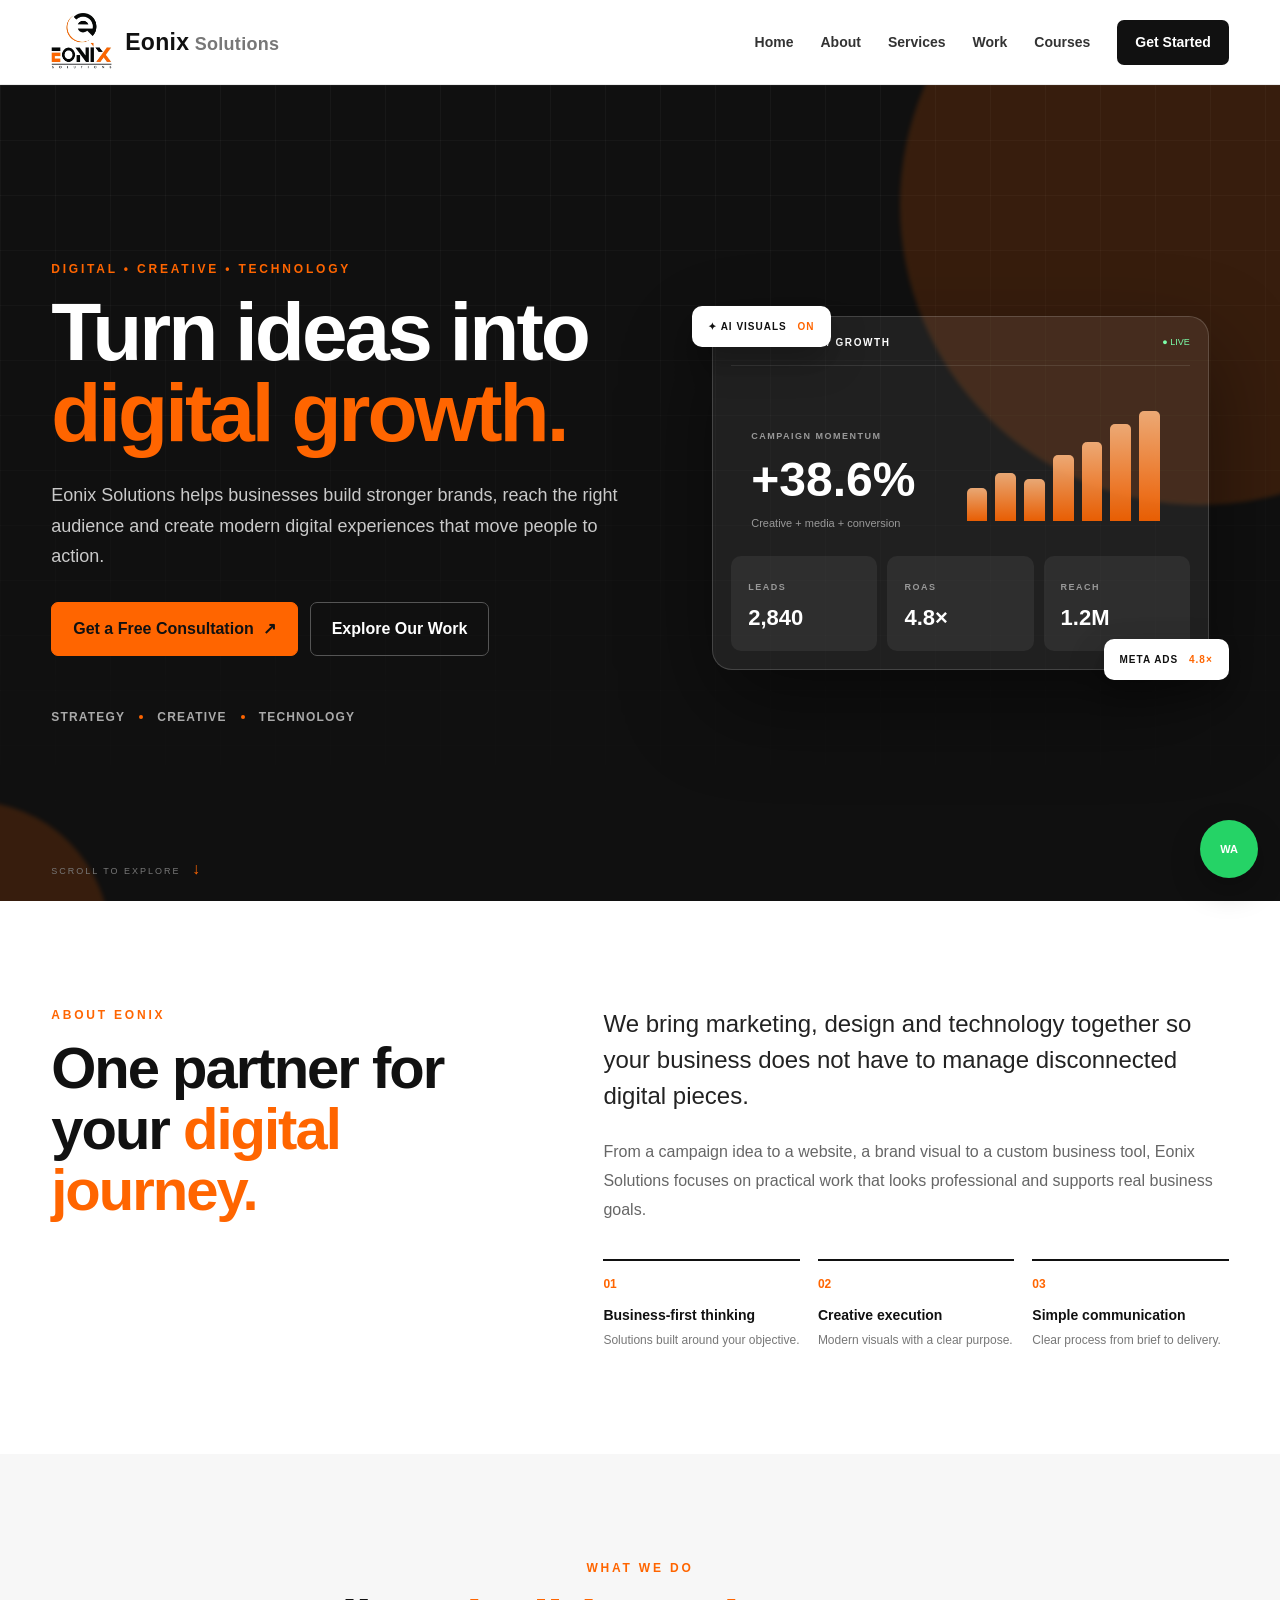
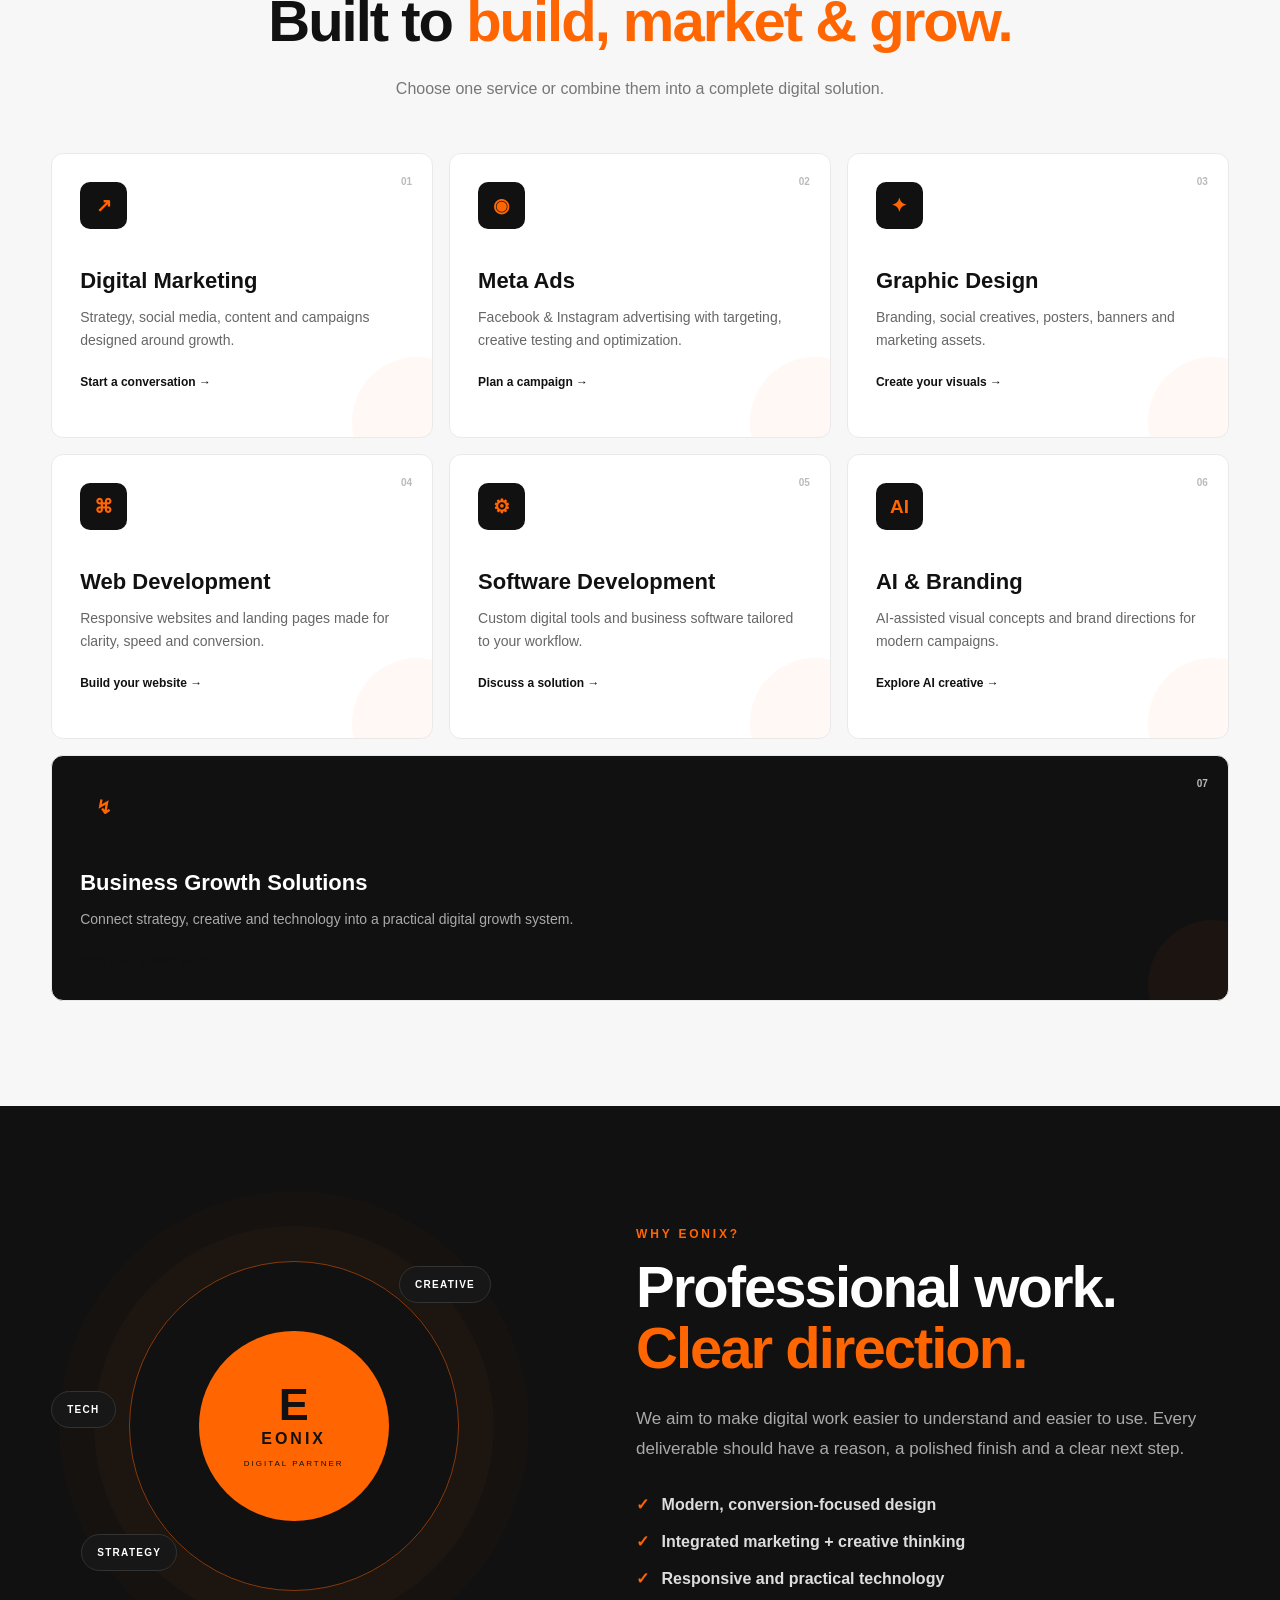
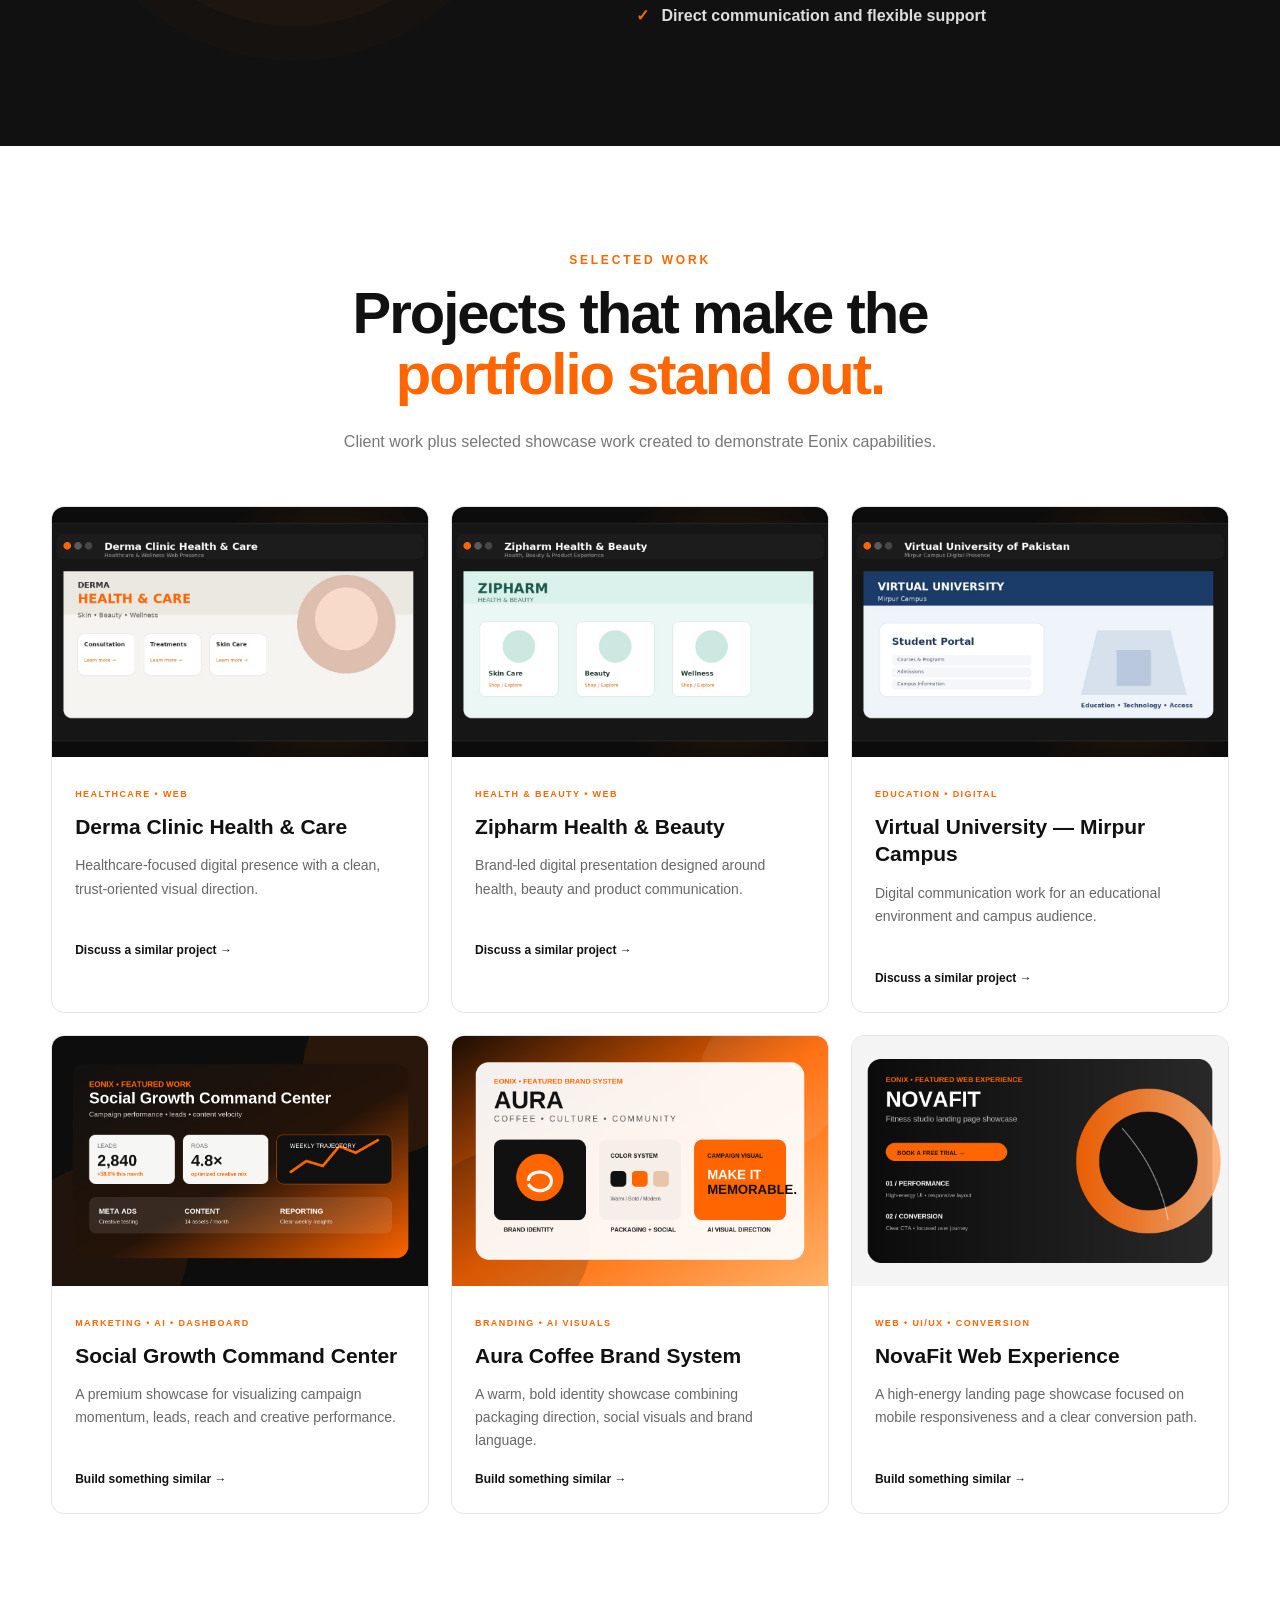
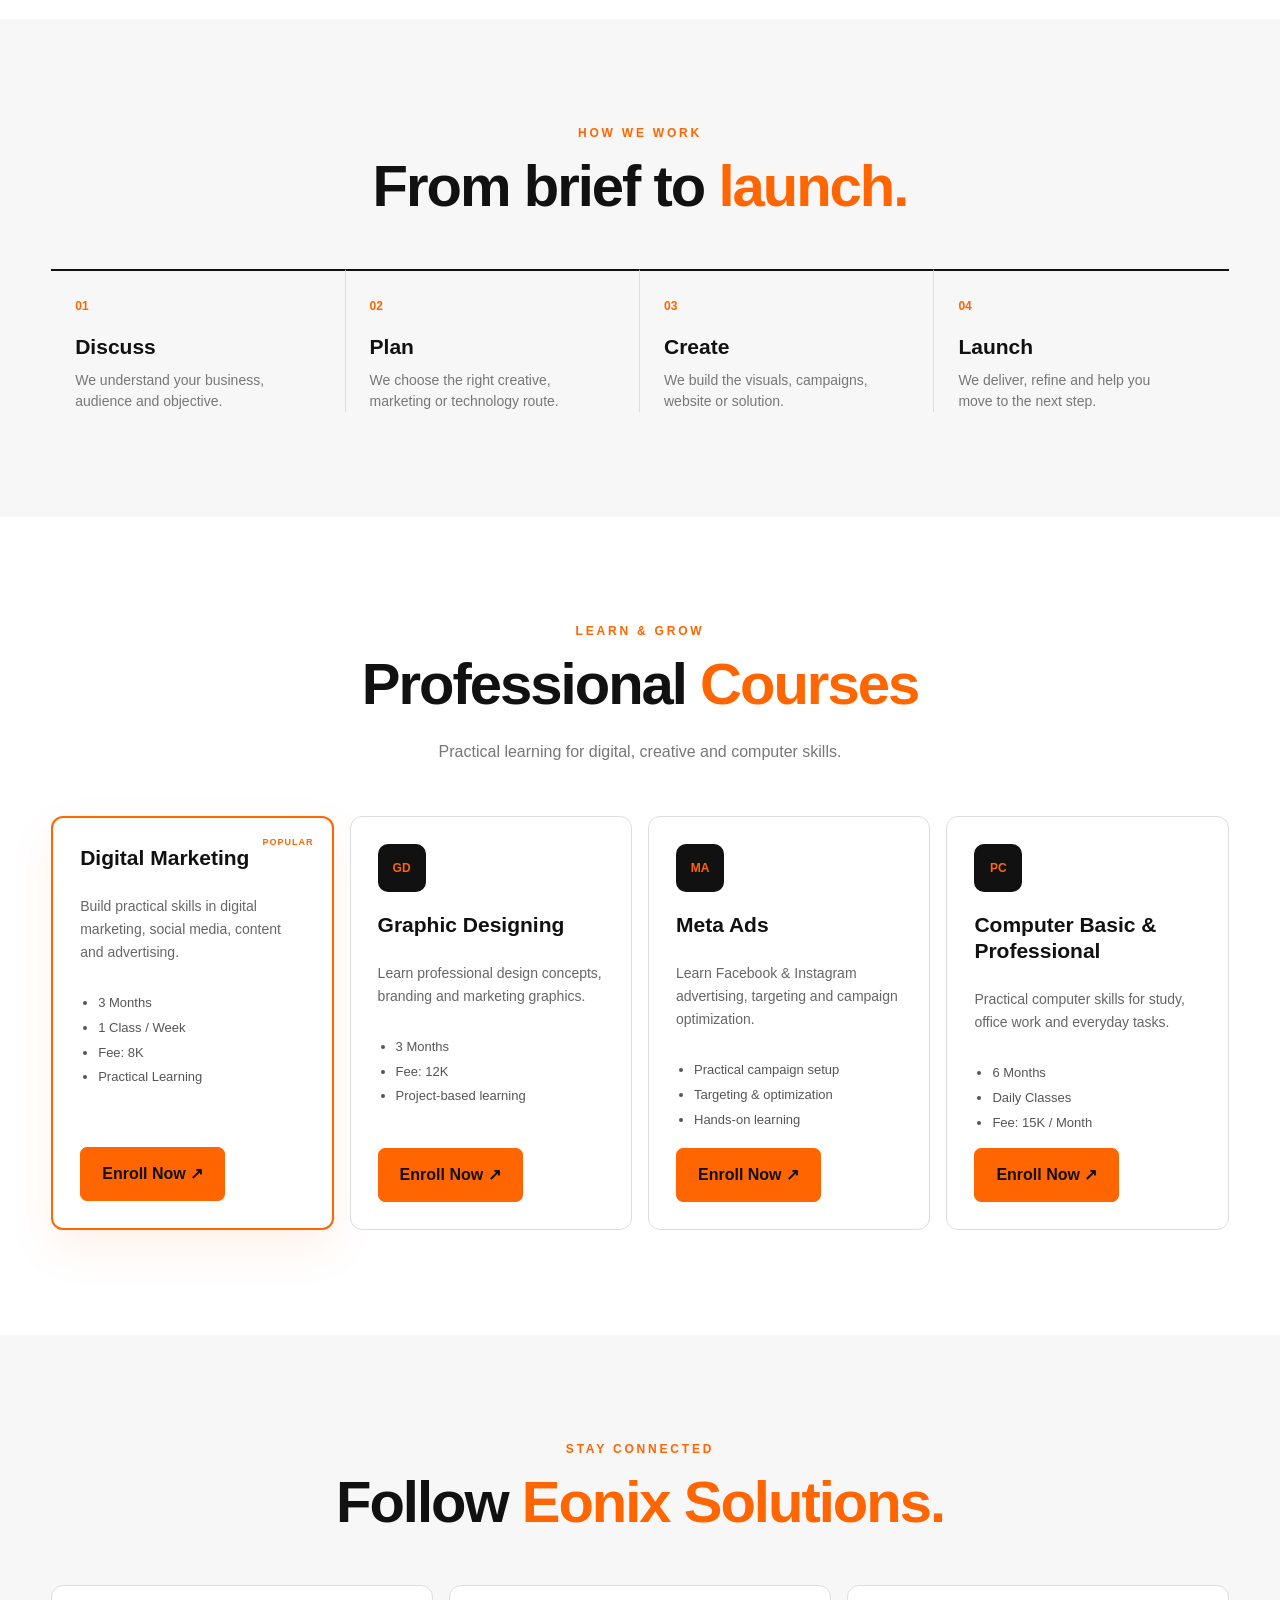
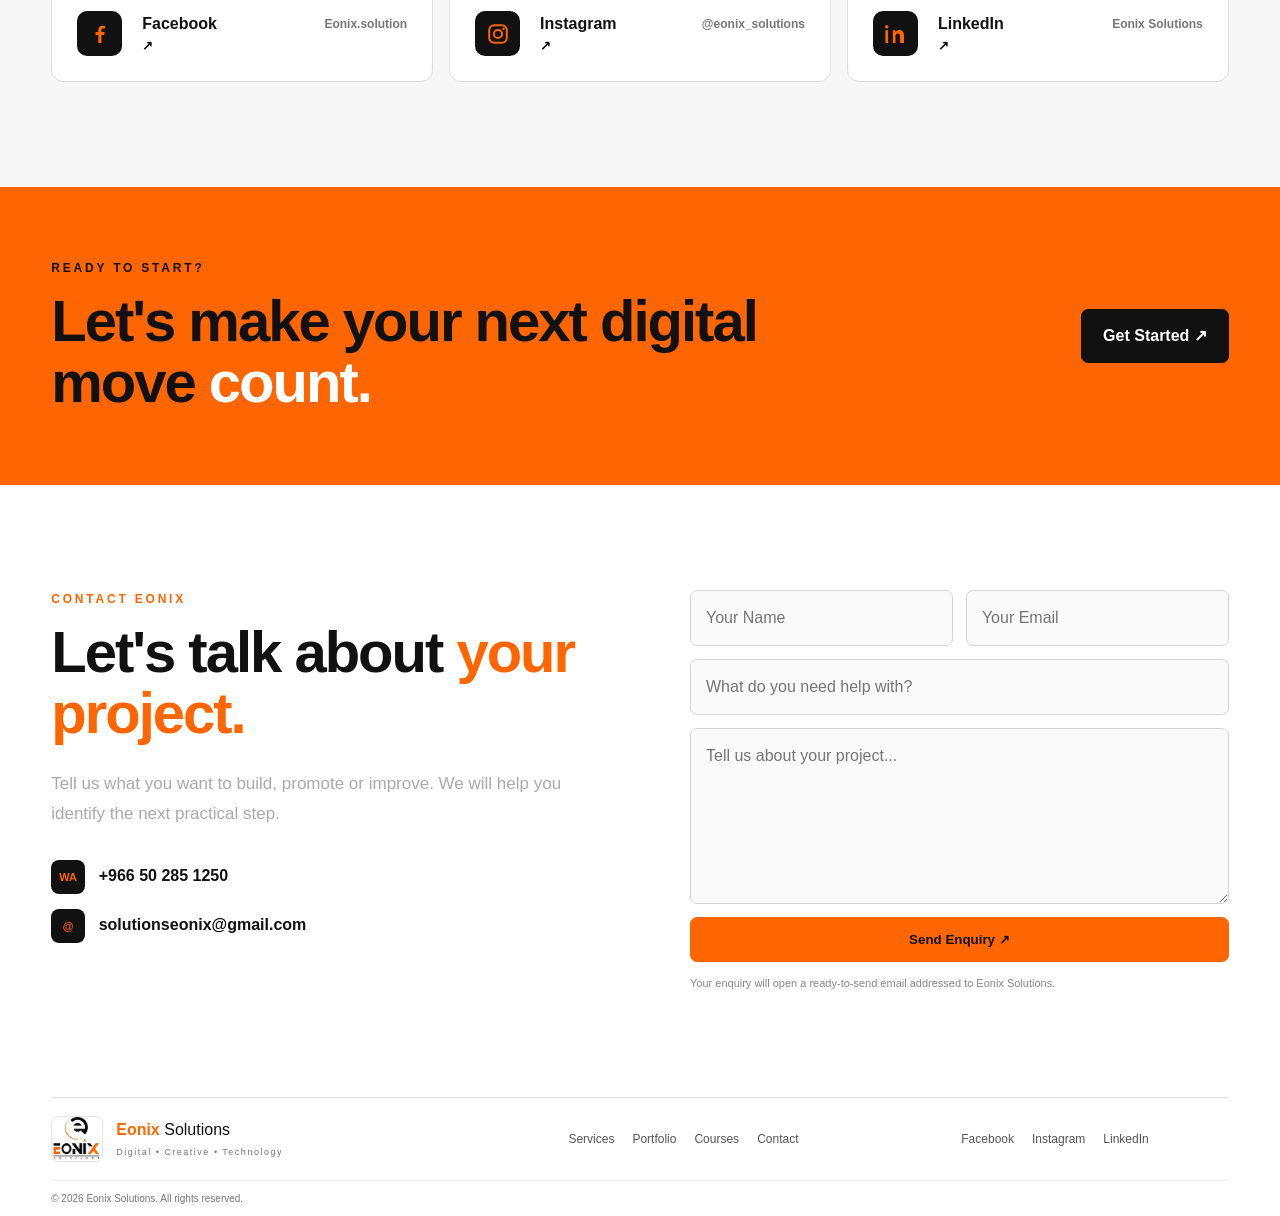
<file: index.html>
<!DOCTYPE html>
<html lang="en">
<head>
<meta charset="UTF-8">
<meta name="viewport" content="width=device-width, initial-scale=1.0">
<meta name="description" content="Eonix Solutions is a digital agency offering digital marketing, Meta Ads, social media marketing, graphic design, AI branding, web development and software solutions.">
<meta name="keywords" content="Eonix Solutions, Eonix Solutions digital marketing, Eonix Solutions web development, digital marketing agency, Meta Ads management, social media marketing, graphic design, AI branding, website development, software development">
<meta name="author" content="Eonix Solutions">
<meta name="application-name" content="Eonix Solutions">
<meta name="referrer" content="strict-origin-when-cross-origin">
<meta name="robots" content="index, follow, max-image-preview:large, max-snippet:-1, max-video-preview:-1">
<meta name="googlebot" content="index, follow">
<meta name="bingbot" content="index, follow">
<meta name="theme-color" content="#111111">
<meta property="og:site_name" content="Eonix Solutions">
<meta property="og:title" content="Eonix Solutions | Digital Marketing, Web & Creative Solutions">
<meta property="og:description" content="Digital marketing, Meta Ads, social media, branding, web development and software solutions for modern businesses.">
<meta property="og:type" content="website">
<meta property="og:url" content="https://solutionseonix-web.github.io/eonixsolutions.github.io/">
<meta property="og:image" content="https://solutionseonix-web.github.io/eonixsolutions.github.io/eonix-og-image.png">
<meta property="og:image:alt" content="Eonix Solutions — Digital, Creative & Technology">
<meta name="twitter:card" content="summary_large_image">
<meta name="twitter:title" content="Eonix Solutions | Digital Marketing, Web & Creative Solutions">
<meta name="twitter:description" content="Digital marketing, Meta Ads, branding, web development and software solutions for modern businesses.">
<meta name="twitter:image" content="https://solutionseonix-web.github.io/eonixsolutions.github.io/eonix-og-image.png">
<link rel="canonical" href="https://solutionseonix-web.github.io/eonixsolutions.github.io/">
<title>Eonix Solutions | Digital Marketing, Web & Creative Solutions</title>
<link rel="icon" type="image/png" sizes="512x512" href="./favicon.png">
<link rel="apple-touch-icon" sizes="512x512" href="./favicon.png">
<script type="application/ld+json">
{
  "@context": "https://schema.org",
  "@graph": [
    {
      "@type": "Organization",
      "@id": "https://solutionseonix-web.github.io/eonixsolutions.github.io/#organization",
      "name": "Eonix Solutions",
      "alternateName": "Eonix Solution",
      "url": "https://solutionseonix-web.github.io/eonixsolutions.github.io/",
      "logo": "https://solutionseonix-web.github.io/eonixsolutions.github.io/eonix-logo-final.png",
      "email": "solutionseonix@gmail.com",
      "telephone": "+966502851250",
      "brand": {"@type": "Brand", "name": "Eonix Solutions", "logo": "https://solutionseonix-web.github.io/eonixsolutions.github.io/eonix-logo-final.png"},
      "knowsAbout": ["Digital Marketing", "Meta Ads", "Social Media Marketing", "Graphic Design", "AI Branding", "Website Development", "Software Development"],
      "sameAs": [
        "https://www.facebook.com/Eonix.solution",
        "https://www.instagram.com/eonix_solutions",
        "https://www.linkedin.com/in/eonix-solutions-b15768432/"
      ]
    },
    {
      "@type": "ItemList",
      "@id": "https://solutionseonix-web.github.io/eonixsolutions.github.io/#services-list",
      "name": "Eonix Solutions Services",
      "itemListElement": [
        {"@type": "ListItem", "position": 1, "name": "Digital Marketing"},
        {"@type": "ListItem", "position": 2, "name": "Meta Ads"},
        {"@type": "ListItem", "position": 3, "name": "Graphic Design"},
        {"@type": "ListItem", "position": 4, "name": "Web Development"},
        {"@type": "ListItem", "position": 5, "name": "Software Development"},
        {"@type": "ListItem", "position": 6, "name": "AI & Branding"}
      ]
    },
    {
      "@type": "WebSite",
      "@id": "https://solutionseonix-web.github.io/eonixsolutions.github.io/#website",
      "url": "https://solutionseonix-web.github.io/eonixsolutions.github.io/",
      "name": "Eonix Solutions",
      "publisher": {"@id": "https://solutionseonix-web.github.io/eonixsolutions.github.io/#organization"},
      "inLanguage": "en"
    },
    {
      "@type": "WebPage",
      "@id": "https://solutionseonix-web.github.io/eonixsolutions.github.io/#webpage",
      "url": "https://solutionseonix-web.github.io/eonixsolutions.github.io/",
      "name": "Eonix Solutions | Digital Marketing, Web & Creative Solutions",
      "isPartOf": {"@id": "https://solutionseonix-web.github.io/eonixsolutions.github.io/#website"},
      "about": {"@id": "https://solutionseonix-web.github.io/eonixsolutions.github.io/#organization"},
      "description": "Digital marketing, Meta Ads, social media marketing, graphic design, AI branding, web development and software solutions from Eonix Solutions."
    }
  ]
}
</script>
<link rel="stylesheet" href="style.css">
</head>
<body>
<header class="header" id="top">
  <nav class="nav wrap">
    <a class="brand" href="#home" aria-label="Eonix Solutions home"><img src="./eonix-logo-final.png" alt="Eonix Solutions logo"><span><b>Eonix</b> <em>Solutions</em></span></a>
    <button class="menu" aria-label="Open navigation" aria-expanded="false">☰</button>
    <div class="links">
      <a href="#home">Home</a><a href="#about">About</a><a href="#services">Services</a><a href="#work">Work</a><a href="#courses">Courses</a><a href="#contact" class="nav-cta">Get Started</a>
    </div>
  </nav>
</header>
<main>
<section id="home" class="hero">
  <div class="hero-grid"></div><div class="orb orb-a"></div><div class="orb orb-b"></div>
  <div class="wrap hero-inner">
    <div class="hero-copy reveal"><p class="eyebrow">DIGITAL • CREATIVE • TECHNOLOGY</p><h1>Turn ideas into <span>digital growth.</span></h1><p class="lead">Eonix Solutions helps businesses build stronger brands, reach the right audience and create modern digital experiences that move people to action.</p><div class="buttons"><a class="btn" href="#contact">Get a Free Consultation <span>↗</span></a><a class="btn ghost" href="#work">Explore Our Work</a></div><div class="trust-row"><span>Strategy</span><i></i><span>Creative</span><i></i><span>Technology</span></div></div>
    <div class="hero-visual reveal"><div class="dashboard"><div class="dash-top"><span class="dot orange"></span><span class="dot"></span><span class="dot"></span><b>EONIX / GROWTH</b><span class="live">● LIVE</span></div><div class="dash-main"><div><small>CAMPAIGN MOMENTUM</small><strong>+38.6%</strong><p>Creative + media + conversion</p></div><div class="mini-chart"><span style="height:30%"></span><span style="height:44%"></span><span style="height:38%"></span><span style="height:60%"></span><span style="height:72%"></span><span style="height:88%"></span><span style="height:100%"></span></div></div><div class="dash-cards"><div><small>LEADS</small><strong>2,840</strong></div><div><small>ROAS</small><strong>4.8×</strong></div><div><small>REACH</small><strong>1.2M</strong></div></div></div><div class="float-card fc-one">✦ AI VISUALS <b>ON</b></div><div class="float-card fc-two">META ADS <b>4.8×</b></div></div>
  </div>
  <div class="scroll-cue">SCROLL TO EXPLORE <span>↓</span></div>
</section>

<section id="about" class="section about"><div class="wrap about-grid"><div class="section-intro reveal"><p class="eyebrow">ABOUT EONIX</p><h2>One partner for your <span>digital journey.</span></h2></div><div class="about-copy reveal"><p class="large">We bring marketing, design and technology together so your business does not have to manage disconnected digital pieces.</p><p>From a campaign idea to a website, a brand visual to a custom business tool, Eonix Solutions focuses on practical work that looks professional and supports real business goals.</p><div class="about-points"><div><b>01</b><strong>Business-first thinking</strong><span>Solutions built around your objective.</span></div><div><b>02</b><strong>Creative execution</strong><span>Modern visuals with a clear purpose.</span></div><div><b>03</b><strong>Simple communication</strong><span>Clear process from brief to delivery.</span></div></div></div></div></section>

<section id="services" class="section services"><div class="wrap"><div class="heading reveal"><p class="eyebrow">WHAT WE DO</p><h2>Built to <span>build, market & grow.</span></h2><p>Choose one service or combine them into a complete digital solution.</p></div><div class="service-grid">
<article class="service-card reveal"><div class="service-no">01</div><div class="icon">↗</div><h3>Digital Marketing</h3><p>Strategy, social media, content and campaigns designed around growth.</p><a href="#contact">Start a conversation →</a></article>
<article class="service-card reveal"><div class="service-no">02</div><div class="icon">◉</div><h3>Meta Ads</h3><p>Facebook & Instagram advertising with targeting, creative testing and optimization.</p><a href="#contact">Plan a campaign →</a></article>
<article class="service-card reveal"><div class="service-no">03</div><div class="icon">✦</div><h3>Graphic Design</h3><p>Branding, social creatives, posters, banners and marketing assets.</p><a href="#contact">Create your visuals →</a></article>
<article class="service-card reveal"><div class="service-no">04</div><div class="icon">⌘</div><h3>Web Development</h3><p>Responsive websites and landing pages made for clarity, speed and conversion.</p><a href="#contact">Build your website →</a></article>
<article class="service-card reveal"><div class="service-no">05</div><div class="icon">⚙</div><h3>Software Development</h3><p>Custom digital tools and business software tailored to your workflow.</p><a href="#contact">Discuss a solution →</a></article>
<article class="service-card reveal"><div class="service-no">06</div><div class="icon">AI</div><h3>AI & Branding</h3><p>AI-assisted visual concepts and brand directions for modern campaigns.</p><a href="#contact">Explore AI creative →</a></article>
<article class="service-card wide reveal"><div class="service-no">07</div><div class="icon">↯</div><h3>Business Growth Solutions</h3><p>Connect strategy, creative and technology into a practical digital growth system.</p><a href="#contact">Find your growth path →</a></article>
</div></div></section>

<section class="section why"><div class="wrap why-grid"><div class="why-visual reveal"><div class="ring"></div><div class="why-core"><span>E</span><b>EONIX</b><small>DIGITAL PARTNER</small></div><div class="why-pill p1">CREATIVE</div><div class="why-pill p2">STRATEGY</div><div class="why-pill p3">TECH</div></div><div class="reveal"><p class="eyebrow">WHY EONIX?</p><h2>Professional work. <span>Clear direction.</span></h2><p class="body-text">We aim to make digital work easier to understand and easier to use. Every deliverable should have a reason, a polished finish and a clear next step.</p><div class="check-list"><div>✓ <span>Modern, conversion-focused design</span></div><div>✓ <span>Integrated marketing + creative thinking</span></div><div>✓ <span>Responsive and practical technology</span></div><div>✓ <span>Direct communication and flexible support</span></div></div></div></div></section>

<section id="work" class="section work"><div class="wrap"><div class="heading reveal"><p class="eyebrow">SELECTED WORK</p><h2>Projects that make the <span>portfolio stand out.</span></h2><p>Client work plus selected showcase work created to demonstrate Eonix capabilities.</p></div><div class="project-grid">
<article class="project-card reveal"><div class="project-media"><img src="./derma-clinic-final.jpg" alt="Eonix Solutions Derma Clinic Health and Care website project"><span>CLIENT PROJECT</span></div><div class="project-body"><small>HEALTHCARE • WEB</small><h3>Derma Clinic Health & Care</h3><p>Healthcare-focused digital presence with a clean, trust-oriented visual direction.</p><a href="#contact">Discuss a similar project →</a></div></article>
<article class="project-card reveal"><div class="project-media"><img src="./zipharm-final.jpg" alt="Eonix Solutions Zipharm Health and Beauty website project"><span>CLIENT PROJECT</span></div><div class="project-body"><small>HEALTH & BEAUTY • WEB</small><h3>Zipharm Health & Beauty</h3><p>Brand-led digital presentation designed around health, beauty and product communication.</p><a href="#contact">Discuss a similar project →</a></div></article>
<article class="project-card reveal"><div class="project-media"><img src="./vu-mirpur-final.jpg" alt="Eonix Solutions Virtual University of Pakistan Mirpur Campus digital project"><span>CLIENT PROJECT</span></div><div class="project-body"><small>EDUCATION • DIGITAL</small><h3>Virtual University — Mirpur Campus</h3><p>Digital communication work for an educational environment and campus audience.</p><a href="#contact">Discuss a similar project →</a></div></article>
<article class="project-card reveal"><div class="project-media"><img src="./social-growth.png" alt="Social Growth Command Center featured work"></div><div class="project-body"><small>MARKETING • AI • DASHBOARD</small><h3>Social Growth Command Center</h3><p>A premium showcase for visualizing campaign momentum, leads, reach and creative performance.</p><a href="#contact">Build something similar →</a></div></article>
<article class="project-card reveal"><div class="project-media"><img src="./aura-brand.png" alt="Aura Coffee brand system featured work"></div><div class="project-body"><small>BRANDING • AI VISUALS</small><h3>Aura Coffee Brand System</h3><p>A warm, bold identity showcase combining packaging direction, social visuals and brand language.</p><a href="#contact">Build something similar →</a></div></article>
<article class="project-card reveal"><div class="project-media"><img src="./novafit-web.png" alt="NovaFit web experience featured work"></div><div class="project-body"><small>WEB • UI/UX • CONVERSION</small><h3>NovaFit Web Experience</h3><p>A high-energy landing page showcase focused on mobile responsiveness and a clear conversion path.</p><a href="#contact">Build something similar →</a></div></article>
</div></div></section>

<section class="section process"><div class="wrap"><div class="heading reveal"><p class="eyebrow">HOW WE WORK</p><h2>From brief to <span>launch.</span></h2></div><div class="process-grid"><div class="step reveal"><b>01</b><h3>Discuss</h3><p>We understand your business, audience and objective.</p></div><div class="step reveal"><b>02</b><h3>Plan</h3><p>We choose the right creative, marketing or technology route.</p></div><div class="step reveal"><b>03</b><h3>Create</h3><p>We build the visuals, campaigns, website or solution.</p></div><div class="step reveal"><b>04</b><h3>Launch</h3><p>We deliver, refine and help you move to the next step.</p></div></div></div></section>

<section id="courses" class="section courses"><div class="wrap"><div class="heading reveal"><p class="eyebrow">LEARN & GROW</p><h2>Professional <span>Courses</span></h2><p>Practical learning for digital, creative and computer skills.</p></div><div class="course-grid">
<article class="course featured reveal"><span class="badge">POPULAR</span><h3>Digital Marketing</h3><p>Build practical skills in digital marketing, social media, content and advertising.</p><ul><li>3 Months</li><li>1 Class / Week</li><li>Fee: 8K</li><li>Practical Learning</li></ul><a class="btn" href="https://wa.me/966502851250?text=Hello%20Eonix%20Solutions%2C%20I%20want%20to%20enroll%20in%20the%20Digital%20Marketing%20Course." target="_blank" rel="noopener">Enroll Now ↗</a></article>
<article class="course reveal"><div class="course-mark">GD</div><h3>Graphic Designing</h3><p>Learn professional design concepts, branding and marketing graphics.</p><ul><li>3 Months</li><li>Fee: 12K</li><li>Project-based learning</li></ul><a class="btn" href="https://wa.me/966502851250?text=Hello%20Eonix%20Solutions%2C%20I%20want%20to%20enroll%20in%20the%20Graphic%20Designing%20Course." target="_blank" rel="noopener">Enroll Now ↗</a></article>
<article class="course reveal"><div class="course-mark">MA</div><h3>Meta Ads</h3><p>Learn Facebook & Instagram advertising, targeting and campaign optimization.</p><ul><li>Practical campaign setup</li><li>Targeting & optimization</li><li>Hands-on learning</li></ul><a class="btn" href="https://wa.me/966502851250?text=Hello%20Eonix%20Solutions%2C%20I%20want%20to%20enroll%20in%20the%20Meta%20Ads%20Course." target="_blank" rel="noopener">Enroll Now ↗</a></article>
<article class="course reveal"><div class="course-mark">PC</div><h3>Computer Basic & Professional</h3><p>Practical computer skills for study, office work and everyday tasks.</p><ul><li>6 Months</li><li>Daily Classes</li><li>Fee: 15K / Month</li></ul><a class="btn" href="https://wa.me/966502851250?text=Hello%20Eonix%20Solutions%2C%20I%20want%20to%20enroll%20in%20the%20Computer%20Basic%20%26%20Professional%20Course." target="_blank" rel="noopener">Enroll Now ↗</a></article>
</div></div></section>

<section class="section social-section"><div class="wrap"><div class="heading reveal"><p class="eyebrow">STAY CONNECTED</p><h2>Follow <span>Eonix Solutions.</span></h2></div><div class="social-grid">
<a href="https://www.facebook.com/Eonix.solution" target="_blank" rel="noopener" class="social"><b class="brand-icon facebook-icon" aria-hidden="true"><svg viewBox="0 0 24 24"><path d="M13.5 21v-8h2.7l.4-3h-3.1V8.1c0-.9.3-1.6 1.7-1.6h1.8V3.8c-.3 0-1.3-.1-2.5-.1-2.5 0-4.2 1.5-4.2 4.3V10H7.5v3h2.8v8h3.2z"/></svg></b><strong>Facebook</strong><span>Eonix.solution</span>↗</a>
<a href="https://www.instagram.com/eonix_solutions" target="_blank" rel="noopener" class="social"><b class="brand-icon instagram-icon" aria-hidden="true"><svg viewBox="0 0 24 24"><rect x="3.2" y="3.2" width="17.6" height="17.6" rx="5" fill="none" stroke="currentColor" stroke-width="2"/><circle cx="12" cy="12" r="4.1" fill="none" stroke="currentColor" stroke-width="2"/><circle cx="17.5" cy="6.7" r="1.2" fill="currentColor"/></svg></b><strong>Instagram</strong><span>@eonix_solutions</span>↗</a>
<a href="https://www.linkedin.com/in/eonix-solutions-b15768432/" target="_blank" rel="noopener" class="social"><b class="brand-icon linkedin-icon" aria-hidden="true"><svg viewBox="0 0 24 24"><path d="M5.1 8.2H2.4V21h2.7V8.2zM3.75 3A1.75 1.75 0 1 0 3.75 6.5 1.75 1.75 0 0 0 3.75 3zM21 13.7c0-3.8-2-5.6-4.7-5.6-2.2 0-3.2 1.2-3.8 2v-1.9H9.8V21h2.7v-6.3c0-1.7.3-3.3 2.4-3.3 2.1 0 2.1 2 2.1 3.4V21H21v-7.3z"/></svg></b><strong>LinkedIn</strong><span>Eonix Solutions</span>↗</a>
</div></div></section>

<section class="cta"><div class="wrap cta-in"><div><p class="eyebrow">READY TO START?</p><h2>Let's make your next digital move <span>count.</span></h2></div><a class="btn dark" href="#contact">Get Started ↗</a></div></section>

<section id="contact" class="section contact-section"><div class="wrap contact-grid"><div class="reveal"><p class="eyebrow">CONTACT EONIX</p><h2>Let's talk about <span>your project.</span></h2><p class="body-text">Tell us what you want to build, promote or improve. We will help you identify the next practical step.</p><div class="contact-links"><a href="https://wa.me/966502851250" target="_blank" rel="noopener"><span>WA</span> +966 50 285 1250</a><a href="mailto:solutionseonix@gmail.com"><span>@</span> solutionseonix@gmail.com</a></div></div><form id="form" class="reveal"><div class="form-row"><input required name="name" placeholder="Your Name"><input required type="email" name="email" placeholder="Your Email"></div><input required name="subject" placeholder="What do you need help with?"><textarea required name="message" rows="6" placeholder="Tell us about your project..."></textarea><button class="btn" type="submit">Send Enquiry ↗</button><small>Your enquiry will open a ready-to-send email addressed to Eonix Solutions.</small></form></div></section>
</main>
<footer><div class="wrap footer"><div class="footer-brand"><img src="./eonix-logo-final.png" alt="Eonix Solutions logo"><div><b>Eonix</b> Solutions<small>Digital • Creative • Technology</small></div></div><div class="footer-links"><a href="#services">Services</a><a href="#work">Portfolio</a><a href="#courses">Courses</a><a href="#contact">Contact</a></div><div class="footer-social"><a href="https://www.facebook.com/Eonix.solution" target="_blank" rel="noopener">Facebook</a><a href="https://www.instagram.com/eonix_solutions" target="_blank" rel="noopener">Instagram</a><a href="https://www.linkedin.com/in/eonix-solutions-b15768432/" target="_blank" rel="noopener">LinkedIn</a></div></div><div class="wrap copyright">© <span id="year"></span> Eonix Solutions. All rights reserved.</div></footer>
<a class="floating-wa" href="https://wa.me/966502851250" target="_blank" rel="noopener" aria-label="Chat with Eonix Solutions on WhatsApp">WA</a>
<script src="script.js"></script>
</body></html>
</file>
<file: style.css>
:root{--orange:#ff6500;--orange2:#ff8a3d;--ink:#111;--muted:#666;--line:#e9e9e9;--soft:#f7f7f7;--white:#fff}*{box-sizing:border-box}html{scroll-behavior:smooth;scroll-padding-top:86px}body{margin:0;font-family:Inter,Arial,Helvetica,sans-serif;color:var(--ink);background:#fff;line-height:1.5}a{color:inherit}.wrap{width:min(1180px,92%);margin:auto}.header{position:sticky;top:0;z-index:100;background:rgba(255,255,255,.94);backdrop-filter:blur(16px);border-bottom:1px solid rgba(0,0,0,.08)}.nav{min-height:84px;display:flex;align-items:center;justify-content:space-between}.brand{display:flex;align-items:center;gap:10px;text-decoration:none}.brand img{width:64px;height:62px;object-fit:contain}.brand span{font-size:18px;font-weight:800;letter-spacing:.3px}.brand b{font-size:23px}.brand em{font-style:normal;color:#777;font-weight:600}.links{display:flex;align-items:center;gap:27px}.links a{text-decoration:none;font-size:14px;font-weight:800;color:#333}.links a:hover{color:var(--orange)}.links .nav-cta{background:var(--ink);color:#fff;padding:12px 18px;border-radius:7px}.links .nav-cta:hover{background:var(--orange);color:#111}.menu{display:none;border:0;background:none;font-size:28px}.hero{min-height:calc(100vh - 84px);position:relative;overflow:hidden;background:#101010;color:#fff;display:flex;align-items:center}.hero-grid{position:absolute;inset:0;background-image:linear-gradient(rgba(255,255,255,.035) 1px,transparent 1px),linear-gradient(90deg,rgba(255,255,255,.035) 1px,transparent 1px);background-size:55px 55px;mask-image:linear-gradient(to bottom,black,transparent)}.orb{position:absolute;border-radius:50%;filter:blur(2px);background:var(--orange);opacity:.16}.orb-a{width:600px;height:600px;right:-220px;top:-180px}.orb-b{width:280px;height:280px;left:-170px;bottom:-180px}.hero-inner{position:relative;z-index:2;display:grid;grid-template-columns:minmax(0,1.05fr) minmax(0,.95fr);gap:48px;align-items:center;padding:76px 0}.eyebrow{color:var(--orange);font-size:12px;letter-spacing:2.8px;font-weight:900;margin:0 0 14px}.hero h1{font-size:clamp(48px,7vw,82px);line-height:.98;letter-spacing:-3px;margin:0 0 27px;max-width:780px}.hero h1 span,h2 span{color:var(--orange)}.lead{max-width:650px;color:#c9c9c9;font-size:18px;line-height:1.7;margin:0 0 30px}.buttons{display:flex;gap:12px;flex-wrap:wrap}.btn{display:inline-flex;align-items:center;gap:9px;justify-content:center;border:1px solid var(--orange);background:var(--orange);color:#111;text-decoration:none;font-weight:900;padding:14px 21px;border-radius:7px;cursor:pointer;transition:.2s}.btn:hover{transform:translateY(-2px);box-shadow:0 12px 25px rgba(255,101,0,.2)}.btn.ghost{background:transparent;color:#fff;border-color:#555}.btn.ghost:hover{background:#fff;color:#111;border-color:#fff}.trust-row{display:flex;gap:14px;align-items:center;margin-top:52px;color:#aaa;font-size:12px;font-weight:800;text-transform:uppercase;letter-spacing:1.2px}.trust-row i{width:4px;height:4px;background:var(--orange);border-radius:50%}.hero-visual{position:relative;min-height:430px;display:flex;align-items:center;justify-content:center;min-width:0;padding:18px 20px}.dashboard{width:min(560px,100%);max-width:100%;background:rgba(255,255,255,.07);border:1px solid rgba(255,255,255,.16);border-radius:20px;padding:18px;box-shadow:0 35px 90px rgba(0,0,0,.45);backdrop-filter:blur(12px);transform:none}.dash-top{display:flex;align-items:center;gap:6px;border-bottom:1px solid rgba(255,255,255,.1);padding-bottom:15px}.dot{width:8px;height:8px;background:#555;border-radius:50%}.dot.orange{background:var(--orange)}.dash-top b{font-size:10px;letter-spacing:1.6px;margin-left:10px}.live{margin-left:auto;font-size:9px;color:#7cffaa}.dash-main{padding:35px 20px 25px;display:grid;grid-template-columns:1fr 1.15fr;gap:20px;align-items:end}.dash-main small,.dash-cards small{color:#999;font-size:9px;letter-spacing:1.5px;font-weight:900}.dash-main strong{display:block;font-size:48px;color:#fff;line-height:1.1;margin:8px 0}.dash-main p{color:#999;font-size:11px;margin:0}.mini-chart{height:130px;display:flex;align-items:end;gap:8px;padding:10px}.mini-chart span{flex:1;background:linear-gradient(to top,var(--orange),#ffb77e);border-radius:5px 5px 0 0;opacity:.9}.dash-cards{display:grid;grid-template-columns:repeat(3,1fr);gap:10px}.dash-cards div{background:rgba(255,255,255,.06);padding:17px;border-radius:10px}.dash-cards strong{display:block;font-size:22px;margin-top:4px}.float-card{position:absolute;background:#fff;color:#111;padding:13px 16px;border-radius:10px;box-shadow:0 15px 35px rgba(0,0,0,.3);font-size:10px;font-weight:900;letter-spacing:1px}.float-card b{color:var(--orange);margin-left:7px}.fc-one{top:28px;left:0}.fc-two{right:0;bottom:28px}.scroll-cue{position:absolute;bottom:20px;left:4%;font-size:9px;letter-spacing:2px;color:#777}.scroll-cue span{color:var(--orange);font-size:16px;margin-left:7px}.section{padding:105px 0}.about{background:#fff}.about-grid{display:grid;grid-template-columns:.85fr 1.15fr;gap:90px}.section h2{font-size:clamp(38px,5vw,58px);line-height:1.05;letter-spacing:-2px;margin:0 0 25px}.about-copy{max-width:700px}.about-copy .large{font-size:24px;line-height:1.5;color:#222;margin-top:0}.about-copy>p:not(.large){color:#666;line-height:1.8}.about-points{display:grid;grid-template-columns:repeat(3,1fr);gap:18px;margin-top:35px}.about-points div{border-top:2px solid #111;padding-top:14px}.about-points b{display:block;color:var(--orange);font-size:12px;margin-bottom:12px}.about-points strong{display:block;font-size:14px}.about-points span{display:block;color:#777;font-size:12px;margin-top:5px}.services{background:#f7f7f7}.heading{text-align:center;max-width:760px;margin:0 auto 52px}.heading>p:last-child{color:#777;margin:0}.service-grid{display:grid;grid-template-columns:repeat(3,1fr);gap:16px}.service-card{position:relative;background:#fff;border:1px solid var(--line);padding:28px;border-radius:12px;min-height:285px;transition:.25s;overflow:hidden}.service-card:hover{transform:translateY(-7px);border-color:var(--orange);box-shadow:0 18px 45px rgba(0,0,0,.08)}.service-card:after{content:"";position:absolute;width:130px;height:130px;border-radius:50%;background:var(--orange);opacity:.045;right:-50px;bottom:-50px}.service-no{position:absolute;right:20px;top:20px;color:#bbb;font-size:10px;font-weight:900}.icon{width:47px;height:47px;border-radius:10px;background:#111;color:var(--orange);display:grid;place-items:center;font-weight:900;font-size:19px;margin-bottom:35px}.service-card h3{font-size:22px;margin:0 0 9px}.service-card p{color:#666;font-size:14px;line-height:1.65;margin:0 0 17px}.service-card a{font-size:12px;font-weight:900;color:#111;text-decoration:none}.service-card a:hover{color:var(--orange)}.service-card.wide{grid-column:span 3;background:#111;color:#fff;min-height:190px}.service-card.wide p{color:#aaa;max-width:650px}.why{background:#111;color:#fff}.why-grid{display:grid;grid-template-columns:.9fr 1.1fr;gap:100px;align-items:center}.why-visual{height:430px;position:relative;display:grid;place-items:center}.ring{position:absolute;width:330px;height:330px;border:1px solid rgba(255,101,0,.5);border-radius:50%;box-shadow:0 0 0 35px rgba(255,101,0,.03),0 0 0 70px rgba(255,101,0,.02)}.why-core{width:190px;height:190px;border-radius:50%;background:var(--orange);color:#111;display:flex;flex-direction:column;align-items:center;justify-content:center;position:relative;z-index:2}.why-core span{font-size:45px;font-weight:900;line-height:1}.why-core b{letter-spacing:3px;font-size:16px}.why-core small{font-size:8px;letter-spacing:2px;margin-top:7px}.why-pill{position:absolute;border:1px solid #333;background:#171717;padding:10px 15px;border-radius:30px;font-size:10px;font-weight:900;letter-spacing:1.3px}.p1{top:55px;right:45px}.p2{bottom:70px;left:30px}.p3{top:180px;left:0}.body-text{color:#aaa;font-size:17px;line-height:1.8;max-width:650px}.check-list{margin-top:28px;display:grid;gap:13px}.check-list div{color:var(--orange);font-weight:900}.check-list span{color:#ddd;font-weight:600;margin-left:8px}.work{background:#fff}.project-grid{display:grid;grid-template-columns:repeat(3,1fr);gap:22px}.project-card{background:#fff;border:1px solid #e4e4e4;border-radius:13px;overflow:hidden;transition:.25s}.project-card:hover{transform:translateY(-7px);box-shadow:0 20px 45px rgba(0,0,0,.09);border-color:#ddd}.project-media{height:250px;position:relative;overflow:hidden;background:#eee}.project-media img{width:100%;height:100%;object-fit:cover;display:block;transition:.45s}.project-card:hover .project-media img{transform:scale(1.045)}.project-media span{display:none}.project-body{padding:23px}.project-body small{color:var(--orange);font-size:9px;font-weight:900;letter-spacing:1.4px}.project-body h3{font-size:21px;line-height:1.3;margin:9px 0}.project-body p{color:#666;font-size:14px;line-height:1.65;min-height:69px}.project-body a{font-size:12px;font-weight:900;text-decoration:none}.project-body a:hover{color:var(--orange)}.process{background:#f7f7f7}.process-grid{display:grid;grid-template-columns:repeat(4,1fr);gap:0}.step{border-top:2px solid #111;padding:22px 24px 0;position:relative}.step:not(:last-child){border-right:1px solid #ddd}.step b{color:var(--orange);font-size:12px}.step h3{font-size:21px;margin:14px 0 7px}.step p{color:#777;font-size:14px;margin:0;max-width:220px}.courses{background:#fff}.course-grid{display:grid;grid-template-columns:repeat(4,1fr);gap:16px}.course{border:1px solid #ddd;border-radius:12px;padding:27px;background:#fff;display:flex;flex-direction:column;min-height:385px;position:relative}.course.featured{border:2px solid var(--orange);box-shadow:0 18px 45px rgba(255,101,0,.09)}.badge{position:absolute;right:18px;top:18px;color:var(--orange);font-size:9px;font-weight:900;letter-spacing:1px}.course-price{font-size:31px;font-weight:900;color:var(--orange);margin-bottom:20px}.course-mark{width:48px;height:48px;border-radius:10px;background:#111;color:var(--orange);display:grid;place-items:center;font-size:12px;font-weight:900;margin-bottom:20px}.course h3{font-size:21px;line-height:1.25;margin:0 0 10px}.course p{color:#666;font-size:14px;line-height:1.65}.course ul{padding-left:18px;color:#555;font-size:13px;line-height:1.9;flex:1}.course .btn{align-self:flex-start}.social-section{background:#f7f7f7}.social-grid{display:grid;grid-template-columns:repeat(3,1fr);gap:16px}.social{background:#fff;border:1px solid #ddd;border-radius:12px;padding:25px;text-decoration:none;display:grid;grid-template-columns:50px 1fr auto;grid-template-rows:auto auto;column-gap:15px;align-items:center;transition:.2s}.social:hover{border-color:var(--orange);transform:translateY(-4px)}.social b{grid-row:1/3;width:45px;height:45px;border-radius:10px;background:#111;color:var(--orange);display:grid;place-items:center;font-size:19px}.brand-icon svg{width:24px;height:24px;display:block}.facebook-icon svg path,.linkedin-icon svg path{fill:currentColor}.instagram-icon svg rect,.instagram-icon svg circle:first-of-type{fill:none;stroke:currentColor}.instagram-icon svg circle:last-of-type{fill:currentColor}.social strong{font-size:16px}.social span{font-size:12px;color:#777}.social{font-size:13px;font-weight:900}.cta{background:var(--orange);padding:72px 0}.cta-in{display:flex;align-items:center;justify-content:space-between;gap:30px}.cta .eyebrow{color:#111}.cta h2{font-size:clamp(34px,5vw,58px);line-height:1.05;letter-spacing:-2px;margin:0;max-width:800px}.cta h2 span{color:#fff}.btn.dark{background:#111;border-color:#111;color:#fff}.contact-section{background:#fff}.contact-grid{display:grid;grid-template-columns:1fr 1fr;gap:100px;align-items:start}.contact-links{display:flex;flex-direction:column;gap:15px;margin-top:30px}.contact-links a{text-decoration:none;font-weight:900}.contact-links span{display:inline-grid;place-items:center;width:34px;height:34px;background:#111;color:var(--orange);border-radius:8px;margin-right:9px;font-size:11px}.contact-links a:hover{color:var(--orange)}form{display:flex;flex-direction:column;gap:13px}form .form-row{display:grid;grid-template-columns:1fr 1fr;gap:13px}input,textarea{width:100%;font:inherit;border:1px solid #d5d5d5;border-radius:7px;padding:15px;outline:none;background:#fafafa}textarea{resize:vertical}input:focus,textarea:focus{border-color:var(--orange);box-shadow:0 0 0 3px rgba(255,101,0,.08);background:#fff}form small{font-size:11px;color:#888}.footer{background:#fff;color:#111;padding:18px 0;display:grid;grid-template-columns:1.25fr 1fr 1fr;gap:24px;align-items:center;border-top:1px solid #e5e5e5}.footer-brand{display:flex;gap:13px;align-items:center}.footer-brand img{width:52px;height:46px;background:#fff;border:1px solid #e5e5e5;border-radius:7px;object-fit:contain}.footer-brand b{color:var(--orange)}.footer-brand small{display:block;color:#777;font-size:9px;letter-spacing:1.5px;margin-top:4px}.footer-links,.footer-social{display:flex;gap:18px;flex-wrap:wrap;justify-content:center}.footer a{font-size:12px;color:#555;text-decoration:none}.footer a:hover{color:var(--orange)}.copyright{border-top:1px solid #eee;background:#fff;color:#777;padding:10px 0;font-size:10px}.floating-wa{position:fixed;right:22px;bottom:22px;width:58px;height:58px;border-radius:50%;display:grid;place-items:center;background:#25d366;color:#fff;text-decoration:none;font-size:11px;font-weight:900;box-shadow:0 12px 30px rgba(0,0,0,.25);z-index:110}.reveal{animation:fadeUp .7s both}.reveal:nth-child(2){animation-delay:.08s}.reveal:nth-child(3){animation-delay:.16s}.reveal:nth-child(4){animation-delay:.24s}@keyframes fadeUp{from{opacity:0;transform:translateY(16px)}to{opacity:1;transform:none}}@media(max-width:1050px){.hero-inner{grid-template-columns:1fr}.hero-visual{min-height:330px;padding:10px 0}.dashboard{transform:none}.fc-one{left:0;top:12px}.fc-two{right:0;bottom:15px}.hero-copy{max-width:850px}.service-grid{grid-template-columns:repeat(2,1fr)}.service-card.wide{grid-column:span 2}.course-grid{grid-template-columns:repeat(2,1fr)}.project-grid{grid-template-columns:repeat(2,1fr)}.why-grid{gap:50px}.about-grid{gap:50px}}@media(max-width:760px){.nav{min-height:76px}.brand img{width:56px;height:54px}.brand b{font-size:20px}.brand span{font-size:16px}.menu{display:block;color:#111}.links{display:none;position:absolute;top:76px;left:0;right:0;padding:18px 4%;background:#fff;flex-direction:column;align-items:stretch;gap:0;border-bottom:1px solid #ddd;box-shadow:0 15px 30px rgba(0,0,0,.08)}.links.open{display:flex}.links a{padding:13px 0}.links .nav-cta{padding:12px 15px;text-align:center}.hero{min-height:calc(100vh - 76px)}.hero-inner{padding:75px 0}.hero h1{font-size:50px;letter-spacing:-2px}.lead{font-size:16px}.trust-row{margin-top:35px}.section{padding:75px 0}.about-grid,.why-grid,.contact-grid{grid-template-columns:1fr}.about-points{grid-template-columns:1fr}.service-grid,.project-grid,.course-grid,.social-grid{grid-template-columns:1fr}.service-card.wide{grid-column:auto}.why-visual{height:350px}.process-grid{grid-template-columns:1fr 1fr}.step{border-right:0!important;border-bottom:1px solid #ddd;padding-bottom:25px}.cta-in{align-items:flex-start;flex-direction:column}.footer{grid-template-columns:1fr}.footer-links,.footer-social{justify-content:flex-start}form .form-row{grid-template-columns:1fr}.project-body p{min-height:auto}.floating-wa{right:16px;bottom:16px}.scroll-cue{display:none}}


/* Responsive hardening — adapts cleanly from large monitors to small phones */
html, body { max-width: 100%; overflow-x: hidden; }
img, svg, video { max-width: 100%; }
button, input, textarea { max-width: 100%; }
.hero-inner > *, .about-grid > *, .why-grid > *, .contact-grid > * { min-width: 0; }
.course h3, .project-body h3, .service-card h3 { overflow-wrap: anywhere; }

@media (max-width: 1100px) {
  .wrap { width: min(94%, 1000px); }
  .links { gap: 18px; }
  .links a { font-size: 13px; }
  .hero-inner { gap: 30px; }
  .about-grid { gap: 55px; }
  .why-grid { gap: 55px; }
}

@media (max-width: 900px) {
  .nav { min-height: 76px; }
  .brand img { width: 58px; height: 56px; }
  .brand b { font-size: 21px; }
  .brand span { font-size: 16px; }
  .menu { display: block; color: #111; padding: 6px; cursor: pointer; }
  .links { display: none; position: absolute; top: 76px; left: 0; right: 0; padding: 14px 5%; background: #fff; flex-direction: column; align-items: stretch; gap: 0; border-bottom: 1px solid #ddd; box-shadow: 0 15px 30px rgba(0,0,0,.08); }
  .links.open { display: flex; }
  .links a { padding: 13px 0; font-size: 14px; }
  .links .nav-cta { padding: 12px 15px; text-align: center; margin-top: 4px; }
  .hero-inner { grid-template-columns: 1fr; padding: 70px 0 82px; }
  .hero-copy { max-width: 850px; }
  .hero-visual { min-height: 350px; padding: 10px 0; }
  .dashboard { width: min(620px, 100%); }
  .fc-one { left: 2%; top: 8px; }
  .fc-two { right: 2%; bottom: 8px; }
  .service-grid, .project-grid { grid-template-columns: repeat(2, minmax(0, 1fr)); }
  .service-card.wide { grid-column: span 2; }
  .course-grid { grid-template-columns: repeat(2, minmax(0, 1fr)); }
  .social-grid { grid-template-columns: repeat(2, minmax(0, 1fr)); }
  .about-grid, .why-grid, .contact-grid { grid-template-columns: 1fr; }
  .about-grid, .why-grid, .contact-grid { gap: 45px; }
}

@media (max-width: 640px) {
  html { scroll-padding-top: 76px; }
  .wrap { width: min(92%, 560px); }
  .hero { min-height: auto; }
  .hero-inner { padding: 58px 0 72px; }
  .hero h1 { font-size: clamp(38px, 12vw, 50px); letter-spacing: -1.5px; }
  .lead { font-size: 15px; line-height: 1.65; }
  .buttons { flex-direction: column; align-items: stretch; }
  .buttons .btn { width: 100%; }
  .trust-row { margin-top: 30px; flex-wrap: wrap; gap: 9px 12px; }
  .hero-visual { min-height: 300px; }
  .dashboard { padding: 13px; border-radius: 15px; }
  .dash-main { padding: 25px 10px 18px; grid-template-columns: 1fr; gap: 15px; }
  .dash-main strong { font-size: clamp(34px, 10vw, 44px); }
  .mini-chart { height: 105px; padding: 7px 2px; gap: 5px; }
  .dash-cards div { padding: 12px 9px; }
  .dash-cards strong { font-size: 18px; }
  .dash-top b { font-size: 8px; margin-left: 5px; }
  .float-card { font-size: 8px; padding: 10px 11px; }
  .fc-one { left: 0; top: -3px; }
  .fc-two { right: 0; bottom: -3px; }
  .section { padding: 75px 0; }
  .heading { margin-bottom: 38px; }
  .section h2 { font-size: clamp(34px, 9vw, 46px); }
  .about-copy .large { font-size: 20px; }
  .service-grid, .project-grid, .course-grid, .social-grid { grid-template-columns: 1fr; }
  .service-card.wide { grid-column: auto; }
  .project-media { height: clamp(210px, 58vw, 280px); }
  .course { min-height: 0; padding: 24px; }
  .course ul { flex: none; margin-bottom: 22px; }
  .course .btn { width: 100%; }
  .process-grid { grid-template-columns: 1fr; }
  .step { border-right: 0 !important; border-bottom: 1px solid #ddd; padding: 20px 0 24px; }
  .step:last-child { border-bottom: 0; }
  .cta { padding: 58px 0; }
  .cta-in { align-items: stretch; }
  .cta .btn { width: 100%; }
  form .form-row { grid-template-columns: 1fr; }
  .footer { grid-template-columns: 1fr; gap: 16px; padding: 20px 0; }
  .footer-links, .footer-social { justify-content: flex-start; gap: 12px 18px; }
  .copyright { padding: 10px 0 14px; }
  .floating-wa { width: 54px; height: 54px; right: 14px; bottom: 14px; }
}

@media (max-width: 380px) {
  .wrap { width: 90%; }
  .brand b { font-size: 18px; }
  .brand span { font-size: 14px; }
  .brand img { width: 52px; height: 50px; }
  .hero-inner { padding-top: 48px; }
  .hero h1 { font-size: 37px; }
  .eyebrow { letter-spacing: 2px; font-size: 10px; }
  .dash-cards { gap: 6px; }
  .dash-cards div { padding: 10px 7px; }
  .dash-cards small { font-size: 7px; }
  .dash-cards strong { font-size: 16px; }
  .fc-one, .fc-two { display: none; }
}

@media (prefers-reduced-motion: reduce) {
  html { scroll-behavior: auto; }
  *, *::before, *::after { animation-duration: .01ms !important; animation-iteration-count: 1 !important; transition-duration: .01ms !important; }
}
</file>
